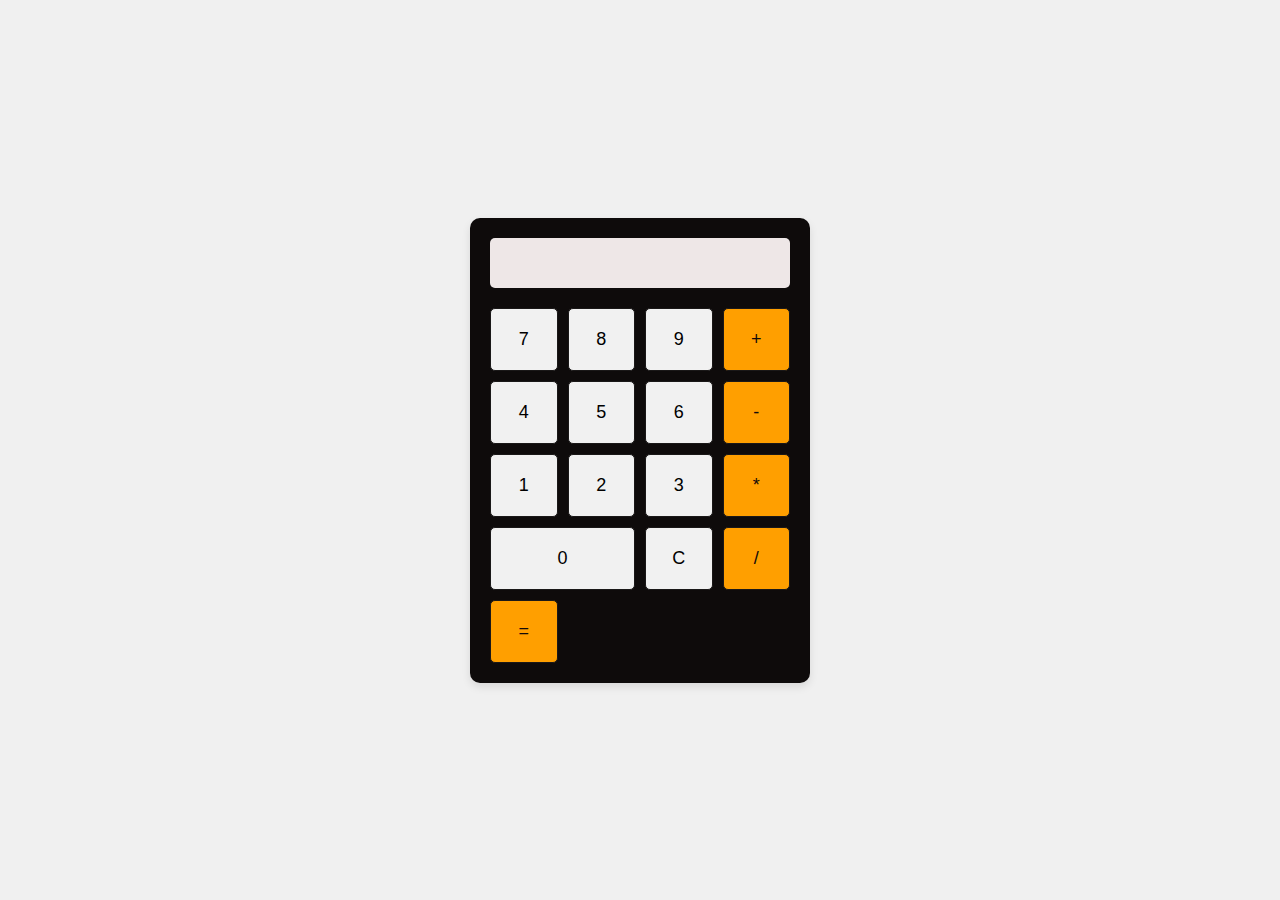
<file: index.html>
<!DOCTYPE html>
<html lang="it">
<head>
  <meta charset="UTF-8">
  <meta name="viewport" content="width=device-width, initial-scale=1.0">
  <title>Calcolatrice</title>
  <link rel="stylesheet" href="calcolatrice2.css">
 
</head>

<body>
  <script>
    let currentInput = '';
    let currentOperation = null;
    let previousInput = '';

    function appendNumber(number) {
      currentInput += number;
      updateDisplay();
    }

    function setOperation(operator) {
      if (currentInput === '') return;
      if (previousInput !== '') {
        calculate();
      }
      currentOperation = operator;
      previousInput = currentInput;
      currentInput = '';
    }

    function calculate() {
      if (previousInput === '' || currentInput === '') return;
      let result;
      const prev = parseFloat(previousInput);
      const current = parseFloat(currentInput);
      switch (currentOperation) {
        case '+':
          result = prev + current;
          break;
        case '-':
          result = prev - current;
          break;
        case '*':
          result = prev * current;
          break;
        case '/':
          if (current === 0) {
            result = 'Error';
          } else {
            result = prev / current;
          }
          break;
        default:
          return;
      }
      currentInput = result.toString();
      currentOperation = null;
      previousInput = '';
      updateDisplay();
    }

    function clearDisplay() {
      currentInput = '';
      previousInput = '';
      currentOperation = null;
      updateDisplay();
    }

    function updateDisplay() {
      document.getElementById('display').value = currentInput;
    }
  </script>


  <div class="calculator">
    <input type="text" id="display" class="display" readonly>
    <div class="button-container">
      <button class="button" onclick="appendNumber('7')">7</button>
      <button class="button" onclick="appendNumber('8')">8</button>
      <button class="button" onclick="appendNumber('9')">9</button>
      <button class="button operator" onclick="setOperation('+')">+</button>
      
      <button class="button" onclick="appendNumber('4')">4</button>
      <button class="button" onclick="appendNumber('5')">5</button>
      <button class="button" onclick="appendNumber('6')">6</button>
      <button class="button operator" onclick="setOperation('-')">-</button>
      
      <button class="button" onclick="appendNumber('1')">1</button>
      <button class="button" onclick="appendNumber('2')">2</button>
      <button class="button" onclick="appendNumber('3')">3</button>
      <button class="button operator" onclick="setOperation('*')">*</button>
      
      <button class="button double" onclick="appendNumber('0')">0</button>
      <button class="button" onclick="clearDisplay()">C</button>
      <button class="button operator" onclick="calculate()">/</button>
      <button class="button operator" onclick="calculate()">=</button>
      
    </div>
  </div>
</body>
</html>
</file>
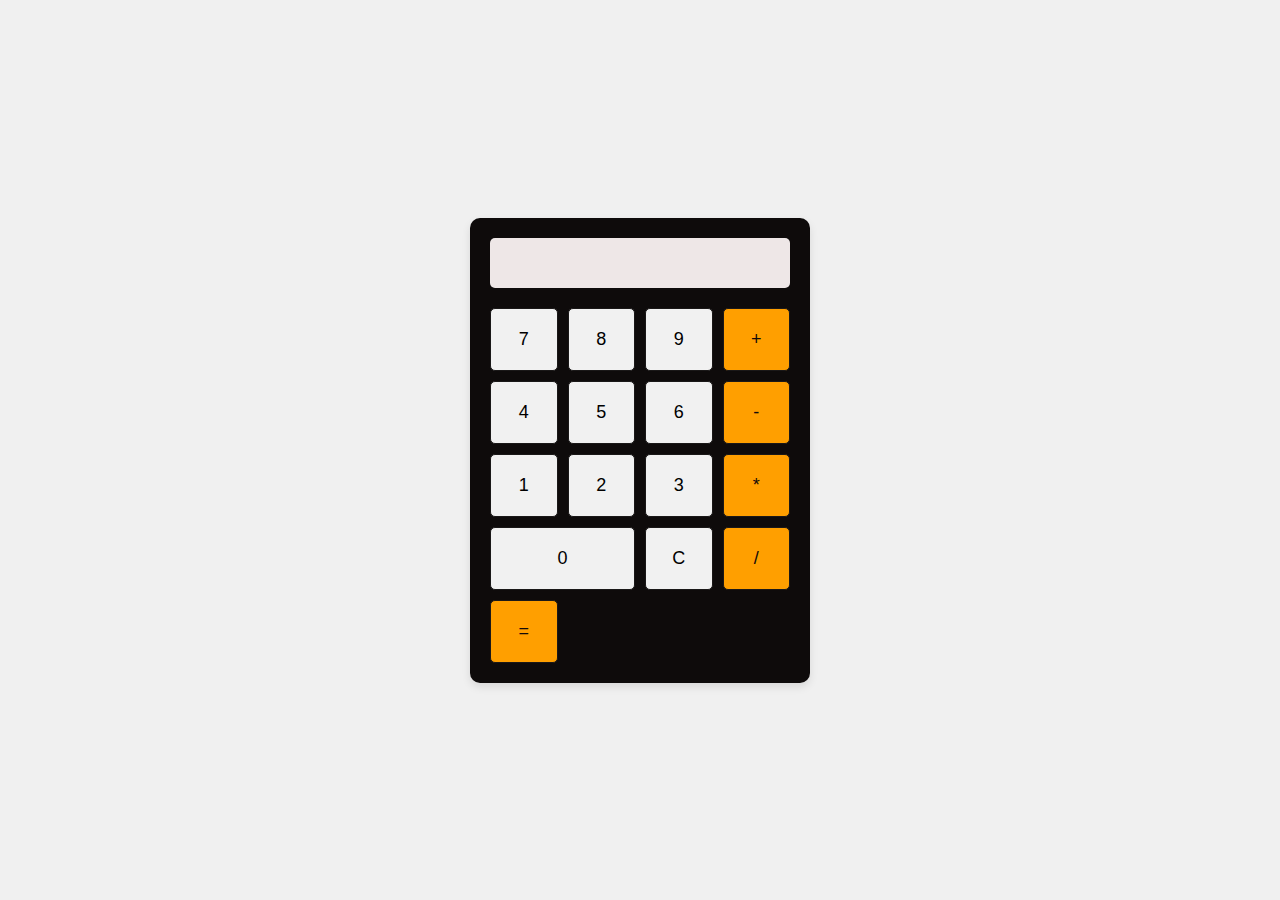
<file: calcolatrice/index.html>
<!DOCTYPE html>
<html lang="it">
<head>
  <meta charset="UTF-8">
  <meta name="viewport" content="width=device-width, initial-scale=1.0">
  <title>Calcolatrice</title>
  <link rel="stylesheet" href="calcolatrice.css">
 
</head>

<body>
  <script>
    let currentInput = '';
    let currentOperation = null;
    let previousInput = '';

    function appendNumber(number) {
      currentInput += number;
      updateDisplay();
    }

    function setOperation(operator) {
      if (currentInput === '') return;
      if (previousInput !== '') {
        calculate();
      }
      currentOperation = operator;
      previousInput = currentInput;
      currentInput = '';
    }

    function calculate() {
      if (previousInput === '' || currentInput === '') return;
      let result;
      const prev = parseFloat(previousInput);
      const current = parseFloat(currentInput);
      switch (currentOperation) {
        case '+':
          result = prev + current;
          break;
        case '-':
          result = prev - current;
          break;
        case '*':
          result = prev * current;
          break;
        case '/':
          if (current === 0) {
            result = 'Error';
          } else {
            result = prev / current;
          }
          break;
        default:
          return;
      }
      currentInput = result.toString();
      currentOperation = null;
      previousInput = '';
      updateDisplay();
    }

    function clearDisplay() {
      currentInput = '';
      previousInput = '';
      currentOperation = null;
      updateDisplay();
    }

    function updateDisplay() {
      document.getElementById('display').value = currentInput;
    }
  </script>


  <div class="calculator">
    <input type="text" id="display" class="display" readonly>
    <div class="button-container">
      <button class="button" onclick="appendNumber('7')">7</button>
      <button class="button" onclick="appendNumber('8')">8</button>
      <button class="button" onclick="appendNumber('9')">9</button>
      <button class="button operator" onclick="setOperation('+')">+</button>
      
      <button class="button" onclick="appendNumber('4')">4</button>
      <button class="button" onclick="appendNumber('5')">5</button>
      <button class="button" onclick="appendNumber('6')">6</button>
      <button class="button operator" onclick="setOperation('-')">-</button>
      
      <button class="button" onclick="appendNumber('1')">1</button>
      <button class="button" onclick="appendNumber('2')">2</button>
      <button class="button" onclick="appendNumber('3')">3</button>
      <button class="button operator" onclick="setOperation('*')">*</button>
      
      <button class="button double" onclick="appendNumber('0')">0</button>
      <button class="button" onclick="clearDisplay()">C</button>
      <button class="button operator" onclick="calculate()">/</button>
      <button class="button operator" onclick="calculate()">=</button>
      
    </div>
  </div>
</body>
</html>
</file>
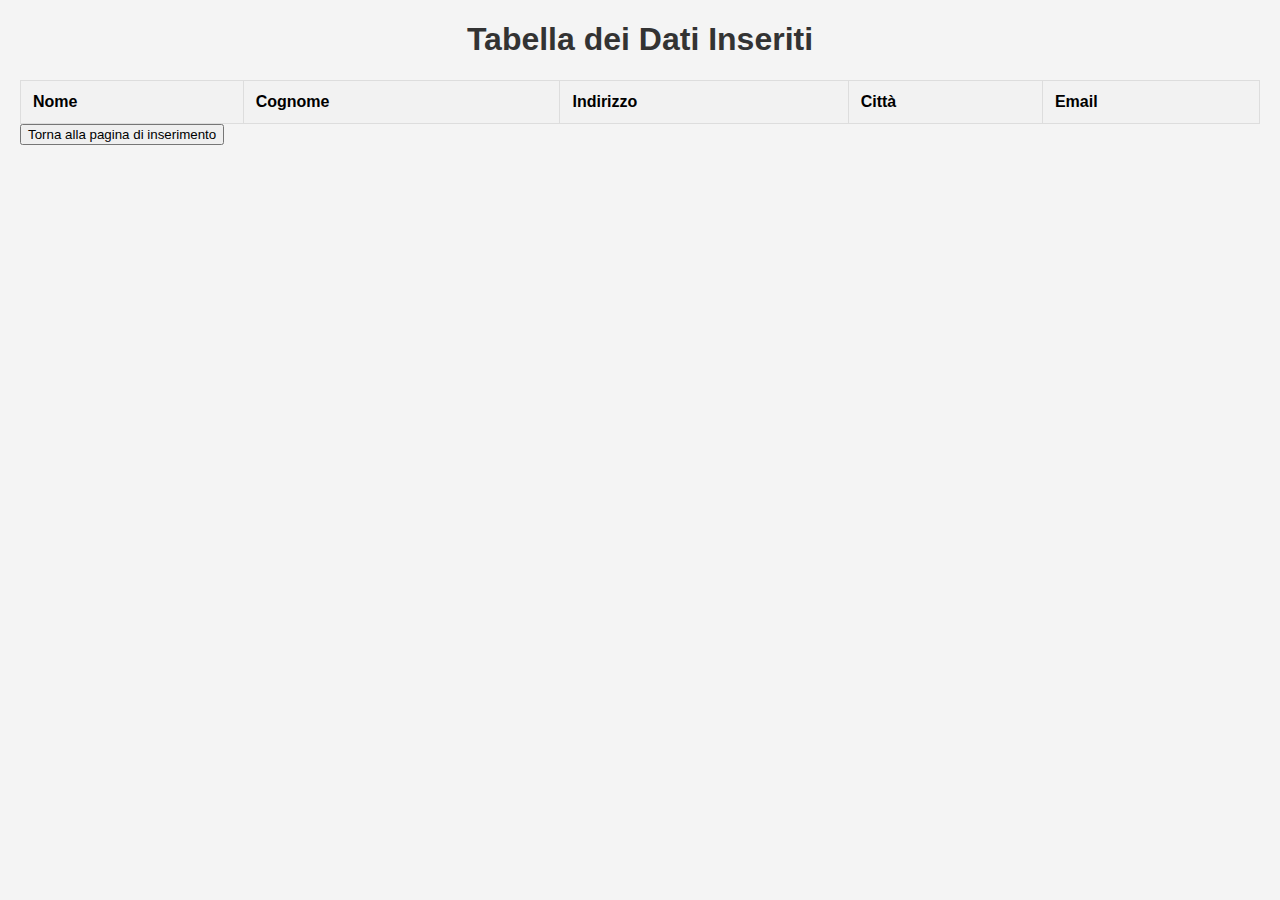
<file: dati.html>
<!DOCTYPE html>
<html lang="it">
<head>
    <meta charset="UTF-8">
    <meta name="viewport" content="width=device-width, initial-scale=1.0">
    <title>Visualizza Dati</title>
    <link rel="stylesheet" href="anagrafica.css">
</head>
<body>

    <h1>Tabella dei Dati Inseriti</h1>

    <table id="tabellaDati">
        <thead>
            <tr>
                <th>Nome</th>
                <th>Cognome</th>
                <th>Indirizzo</th>
                <th>Città</th>
                <th>Email</th>
            </tr>
        </thead>
        <tbody>
           
        </tbody>
    </table>


    <button onclick="window.location.href='anagrafica.html'">Torna alla pagina di inserimento</button>

    <script>
        
       
        let datiMemorizzati = localStorage.getItem('datiAnagrafici');
        
        if (datiMemorizzati) {
            
            let matriceDati = JSON.parse(datiMemorizzati);

            let tbody = document.getElementById("tabellaDati").getElementsByTagName("tbody")[0];

            let nuovoContenuto = "";

            matriceDati.forEach((riga) => {
                let tr = "<tr>";

                riga.forEach((dato) => {
                    tr += `<td>${dato}</td>`;
                });

                tr += "</tr>";
                nuovoContenuto += tr;
            });

            tbody.innerHTML = nuovoContenuto;
        } else {
            alert("Non ci sono dati da visualizzare.");
        }


       

    </script>




</body>
</html>
</file>
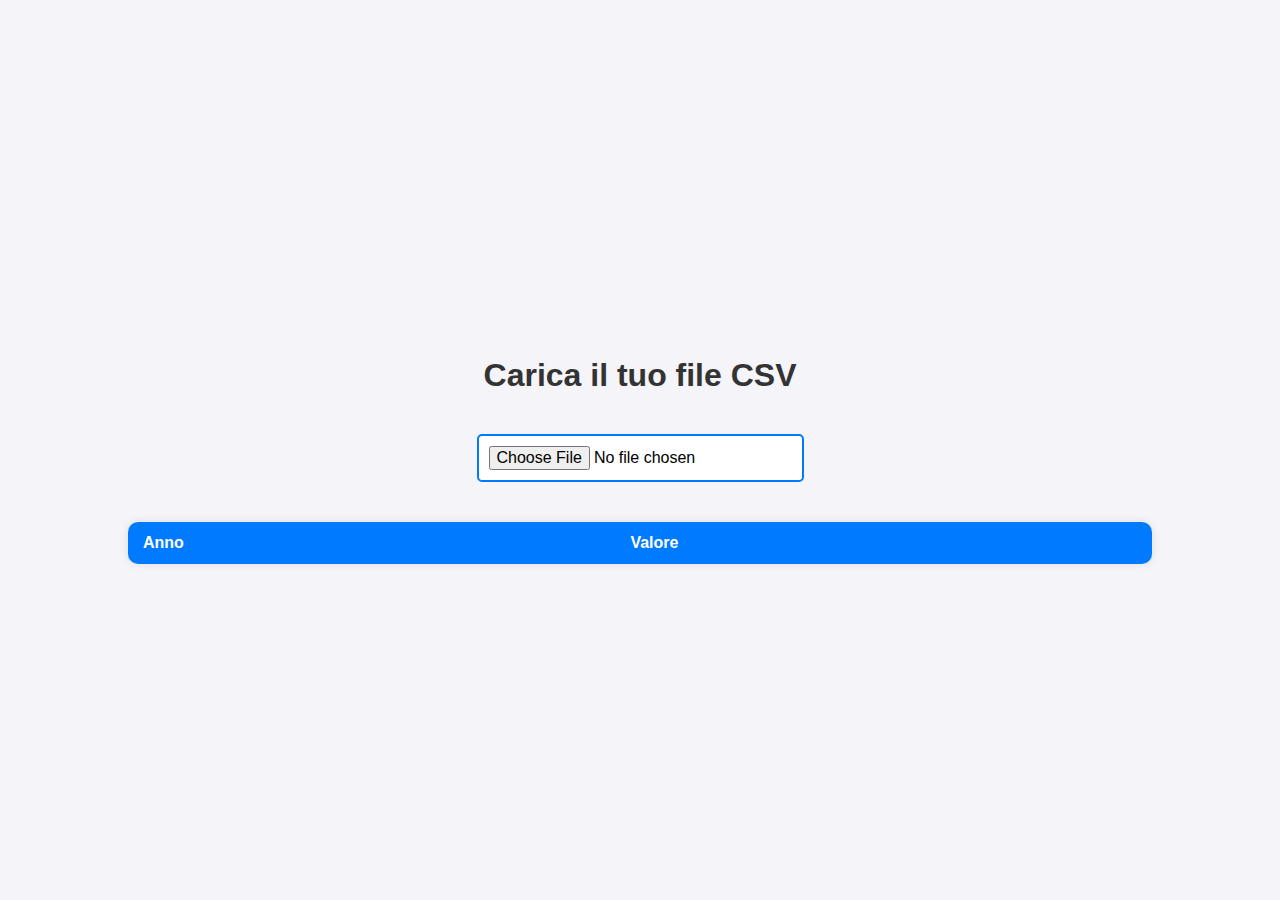
<file: datiimmigrazione.html>
<!DOCTYPE html>
<html lang="it">
<head>
    <meta charset="UTF-8">
    <meta name="viewport" content="width=device-width, initial-scale=1.0">
    <title>Carica CSV e Visualizza Tabella</title>
    <link rel="stylesheet" href="immmigrati.css">

</head>
<body>
    <h1>Carica il tuo file CSV</h1>
    
    <input type="file" id="csvFile" accept=".csv">
    

    <table id="dataTable">
        <thead>
            <tr>
                <th>Anno</th>
                <th>Valore</th>
            </tr>
        </thead>
        <tbody>
 
        </tbody>
    </table>

    <script>
        
        document.getElementById('csvFile').addEventListener('change', function(event) {
            const file = event.target.files[0];
            if (file) {
                const reader = new FileReader();
                reader.onload = function(e) {
                    const contents = e.target.result;
                    parseCSV(contents);
                };
                reader.readAsText(file);
            }
        });

        
        function parseCSV(data) {
            const rows = data.split('\n');
            const tableBody = document.querySelector('#dataTable tbody');
            tableBody.innerHTML = ''; 

            rows.forEach(function(row) {
                const columns = row.split('\t');
                if (columns.length === 2) { 
                    const tr = document.createElement('tr');
                    const td1 = document.createElement('td');
                    td1.textContent = columns[0]; 
                    const td2 = document.createElement('td');
                    td2.textContent = columns[1]; 
                    tr.appendChild(td1);
                    tr.appendChild(td2);
                    tableBody.appendChild(tr);
                }
            });
        }
    </script>
</body>
</html>
</file>
<file: calcolatrice2.css>
body {
  font-family: Arial, sans-serif;
  display: flex;
  justify-content: center;
  align-items: center;
  height: 100vh;
  margin: 0;
  background-color: #f0f0f0;
}
.calculator {
  background-color: rgb(14, 11, 11);
  border-radius: 10px;
  box-shadow: 0 4px 8px rgba(0, 0, 0, 0.1);
  padding: 20px;
  width: 300px;
}
.display {
  width: 100%;
  height: 50px;
  background-color: #eee7e7;
  color: rgb(27, 25, 25);
  text-align: right;
  font-size: 24px;
  padding: 10px;
  border: none;
  border-radius: 5px;
  margin-bottom: 20px;
  box-sizing: border-box;
}
.button-container {
  display: grid;
  grid-template-columns: repeat(4, 1fr);
  gap: 10px;
}
.button {
  background-color: #f1f1f1;
  border: 1px solid #1a1818;
  padding: 20px;
  font-size: 18px;
  text-align: center;
  cursor: pointer;
  border-radius: 5px;
  transition: background-color 0.2s;
}
.button:hover {
  background-color: #e0e0e0;
}
.button:active {
  background-color: #ccc;
}
.button.operator {
  background-color: #ff9f00;
  color: rgb(17, 10, 10);
  ;
}
.button.operator:hover {
  background-color: #e07b00;
}
.button.double {
  grid-column: span 2;
}
</file>
<file: calcolatrice/calcolatrice.css>
body {
  font-family: Arial, sans-serif;
  display: flex;
  justify-content: center;
  align-items: center;
  height: 100vh;
  margin: 0;
  background-color: #f0f0f0;
}
.calculator {
  background-color: rgb(14, 11, 11);
  border-radius: 10px;
  box-shadow: 0 4px 8px rgba(0, 0, 0, 0.1);
  padding: 20px;
  width: 300px;
}
.display {
  width: 100%;
  height: 50px;
  background-color: #eee7e7;
  color: rgb(27, 25, 25);
  text-align: right;
  font-size: 24px;
  padding: 10px;
  border: none;
  border-radius: 5px;
  margin-bottom: 20px;
  box-sizing: border-box;
}
.button-container {
  display: grid;
  grid-template-columns: repeat(4, 1fr);
  gap: 10px;
}
.button {
  background-color: #f1f1f1;
  border: 1px solid #1a1818;
  padding: 20px;
  font-size: 18px;
  text-align: center;
  cursor: pointer;
  border-radius: 5px;
  transition: background-color 0.2s;
}
.button:hover {
  background-color: #e0e0e0;
}
.button:active {
  background-color: #ccc;
}
.button.operator {
  background-color: #ff9f00;
  color: rgb(17, 10, 10);
  ;
}
.button.operator:hover {
  background-color: #e07b00;
}
.button.double {
  grid-column: span 2;
}
</file>
<file: anagrafica.css>
body {
    font-family: Arial, sans-serif;
    margin: 20px;
    background-color: #f4f4f4;
}


h1 {
    color: #333;
    text-align: center;
}


form {
    background-color: #fff;
    padding: 20px;
    border-radius: 8px;
    box-shadow: 0 2px 10px rgba(0, 0, 0, 0.1);
    margin-bottom: 20px;
    width: 100%;
    max-width: 500px;
    margin-left: auto;
    margin-right: auto;
}


form label {
    font-weight: bold;
    display: block;
    margin-top: 10px;
}

form input {
    width: 100%;
    padding: 8px;
    margin-top: 5px;
    margin-bottom: 10px;
    border: 1px solid #ddd;
    border-radius: 4px;
    box-sizing: border-box;
}


form button {
    background-color: #4CAF50;
    color: white;
    padding: 10px 15px;
    border: none;
    border-radius: 4px;
    cursor: pointer;
    font-size: 16px;
    width: 100%;
    margin-top: 10px;
}

form button:hover {
    background-color: #45a049;
}


table {
    width: 100%;
    border-collapse: collapse;
    margin-top: 20px;
    max-width: 100%;
}

th, td {
    padding: 12px;
    text-align: left;
    border: 1px solid #ddd;
}

th {
    background-color: #f2f2f2;
    font-weight: bold;
}

tr:nth-child(even) {
    background-color: #f9f9f9;
}

table tbody tr:hover {
    background-color: #e0e0e0;
}
</file>
<file: immmigrati.css>
body {
    font-family: Arial, sans-serif;
    background-color: #f4f4f9;
    margin: 0;
    padding: 0;
    display: flex;
    justify-content: center;
    align-items: center;
    height: 100vh;
    flex-direction: column;
}

h1 {
    color: #333;
    margin-bottom: 20px;
}

input[type="file"] {
    padding: 10px;
    margin: 20px 0;
    font-size: 16px;
    background-color: #ffffff;
    border: 2px solid #007bff;
    border-radius: 5px;
    cursor: pointer;
}

input[type="file"]:hover {
    background-color: #f1f1f1;
}

table {
    width: 80%;
    margin-top: 20px;
    border-collapse: collapse;
    box-shadow: 0 0 10px rgba(0, 0, 0, 0.1);
    border-radius: 10px;
    overflow: hidden;
}


th {
    background-color: #007bff;
    color: white;
    padding: 12px 15px;
    text-align: left;
}

td {
    padding: 10px 15px;
    text-align: left;
    background-color: #ffffff;
}

tr:nth-child(even) {
    background-color: #f2f2f2;
}

tr:hover {
    background-color: #e6f7ff;
}
tbody {
    font-size: 14px;
    color: #555;
}


@media (max-width: 768px) {
    table {
        width: 95%;
    }

    input[type="file"] {
        width: 100%;
    }
}
</file>
